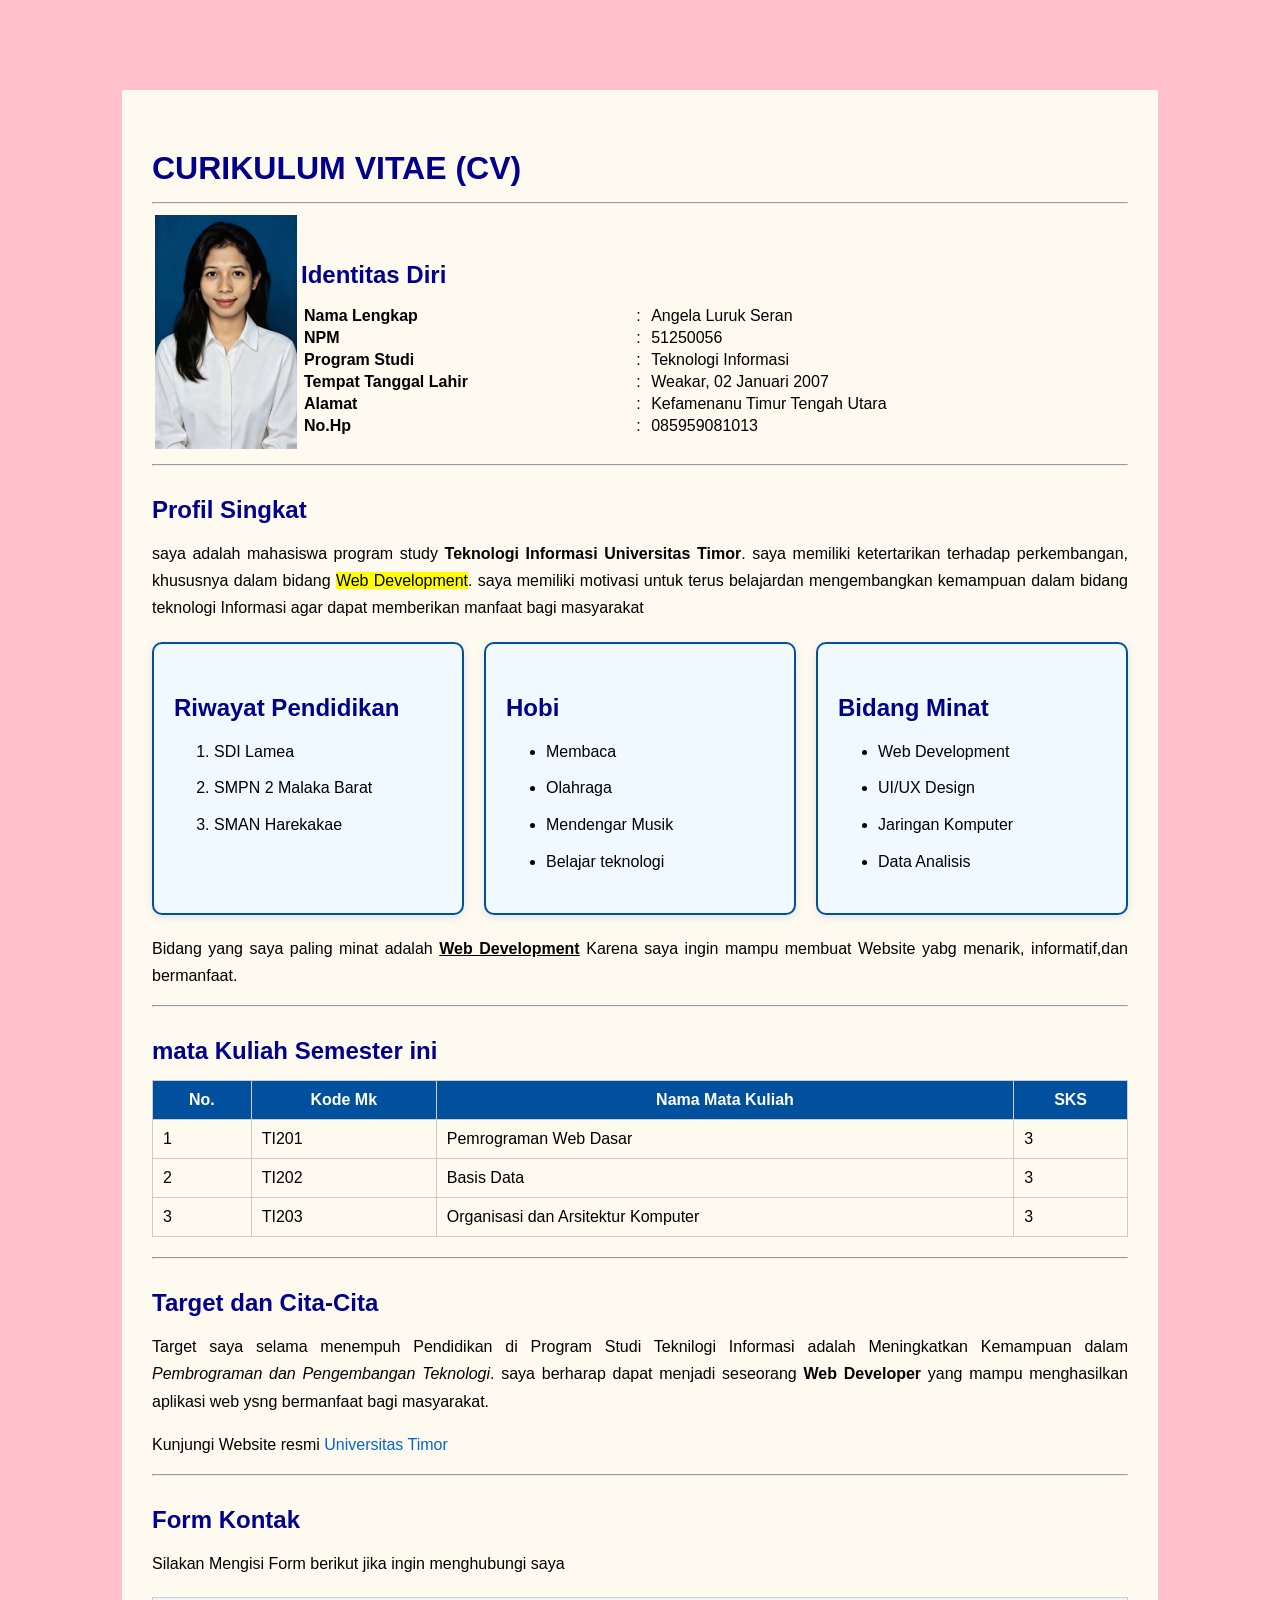
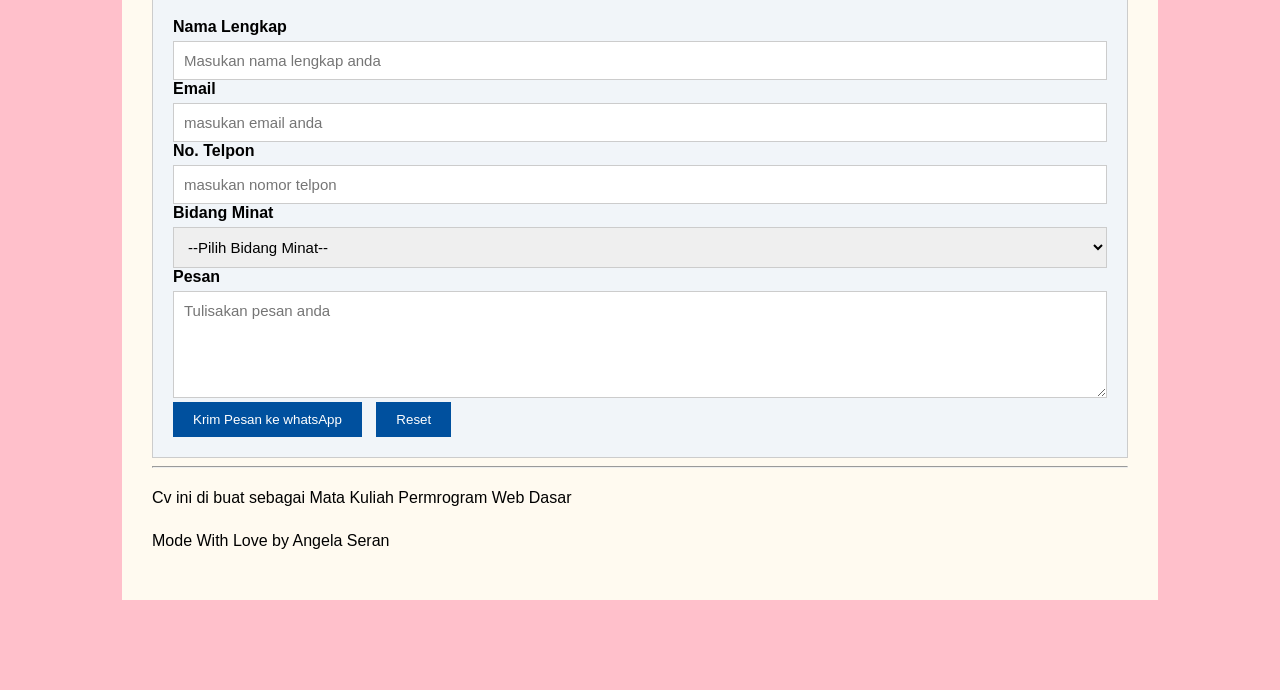
<file: index.html>
<!DOCTYPE html>
<html>
<head>
    <meta charset="utf-8">
    <meta name="viewport" content="width=device-width, initial-scale=1.0">
    <title>CURIKULUM VITAE (CV)</title>
    <link rel="stylesheet" href="./styles.css">


</head>
<body>
<div class="container">


    <h1>CURIKULUM VITAE (CV)</h1>
    <hr>
    <table class="Identitas">
        <tr>
        
            <td>
                <img src="image/fotopas.jpg" width="142px" alt="fotopas.jpg">
            </td>
            
                <td class="kolom Identitas">
                    <h2>Identitas Diri</h2>
                        <table class="data  Identitas">
                        <tr>
                           <td><strong>Nama Lengkap</strong></td>
                           <td>:</td>
                           <td>Angela Luruk Seran</td>
                    </tr>
                    <tr>
                        <td><strong>NPM</strong></td>
                        <td>:</td>
                        <td>51250056</td>
                    </tr>
                    <tr>
                        <td><strong>Program Studi</strong></td>
                        <td>:</td>
                        <td>Teknologi Informasi</td>
                    </tr>
                    <tr>
                        <td><strong>Tempat Tanggal Lahir</strong> </td>
                        <td>:</td>
                        <td>Weakar, 02 Januari 2007</td>
                    </tr>
                    <tr>
                        <td><strong>Alamat</strong> </td>
                        <td>:</td>
                        <td>Kefamenanu Timur Tengah Utara</td>
                    </tr>
                    <tr>
                        <td><strong>No.Hp</strong> </td>
                        <td>:</td>
                        <td>085959081013</td>
                    </tr>
                </table>
            </td>
        </tr>
    </table>
    <hr>
    <h2>Profil Singkat</h2>
    <p>saya adalah mahasiswa program study <strong>Teknologi Informasi Universitas Timor</strong>.
    saya memiliki ketertarikan terhadap perkembangan, khususnya dalam bidang <mark>Web Development</mark>.
    saya memiliki motivasi untuk terus belajardan mengembangkan kemampuan dalam bidang teknologi Informasi 
    agar dapat memberikan manfaat bagi masyarakat
    </p>
   <div class="informasi">

    <div class="pendidikan">
        <h2>Riwayat Pendidikan</h2>
        <ol>
            <li>SDI Lamea</li>
            <li>SMPN 2 Malaka Barat</li>
            <li>SMAN Harekakae</li>
        </ol>
    </div>

    <div class="hobi">
        <h2>Hobi</h2>
        <ul>
            <li>Membaca</li>
            <li>Olahraga</li>
            <li>Mendengar Musik</li>
            <li>Belajar teknologi</li>
        </ul>
    </div>

    <div class="minat">
        <h2>Bidang Minat</h2>
        <ul>
            <li>Web Development</li>
            <li>UI/UX Design</li>
            <li>Jaringan Komputer</li>
            <li>Data Analisis</li>
        </ul>
    </div>
</div>
    <p>Bidang yang saya paling minat adalah <strong><u>Web Development</u> </strong>
        Karena saya ingin mampu membuat Website yabg menarik, informatif,dan bermanfaat.
    </p>
    <hr>
    <h2>mata Kuliah Semester ini</h2>
    <table class="tabel-matakuliah">
        <tr>
            <th>No.</th>
            <th>Kode Mk</th>
            <th>Nama Mata Kuliah</th>
            <th>SKS</th>
        </tr>
        <tr>
            <td>1</td>
            <td>TI201</td>
            <td>Pemrograman Web Dasar</td>
            <td>3</td>
        </tr>
        <tr>
            <td>2</td>
            <td>TI202</td>
            <td>Basis Data</td>
            <td>3</td>
        </tr>
        <tr>
            <td>3</td>
            <td>TI203</td>
            <td>Organisasi dan Arsitektur Komputer</td>
            <td>3</td>
        </tr>
    </table>
    <hr>
    <h2>Target dan Cita-Cita</h2>
    <p>Target saya selama menempuh Pendidikan di Program Studi Teknilogi Informasi adalah Meningkatkan Kemampuan dalam
    <em>Pembrograman dan Pengembangan Teknologi</em>.
    saya berharap dapat menjadi seseorang <strong>Web Developer</strong> yang mampu menghasilkan aplikasi web ysng bermanfaat  bagi masyarakat.
    </p>
    <p>Kunjungi Website resmi<a href="https://unimor.ac.id" target="_blank"> Universitas Timor </a> 
    </p>
 <hr>   
 <h2>Form Kontak</h2>
 <p>Silakan Mengisi Form berikut jika ingin menghubungi saya </p>
 <form id ="formkontak">
    <div>
        <label for="nama">Nama Lengkap</label>
        <input type="text" id="nama" 
         placeholder="Masukan nama lengkap anda">
    </div>
    <div>
        <label for="email">Email</label>
        <input type="email" id="email" name="email"
        placeholder="masukan email anda">
    </div>
    <div class="From-group">
        <label>No. Telpon</label>
        <input type="tel" id ="telpon" name="telpon"
        placeholder="masukan nomor telpon">     
    </div>
    <div class="From-group">
        <label for="minat">Bidang Minat</label>

        <select id="minat" name="minat">
            <option value="">--Pilih Bidang Minat--</option>
            <option value="web">Web Development</option>
            <option value="uiux">UI/UX Design</option>
            <option value="ai">Artifikal Intelligent</option>
            <option value="data">Data Analisis</option>
        </select>
    </div>
    <div class="From-group">
        <label for="pesan">Pesan</label>
        <textarea id="pesan" name="pesan" rows="5" placeholder=
        "Tulisakan pesan anda"></textarea>
    </div>

    <button type="submit">Krim Pesan ke whatsApp</button>
    <button type="reset">Reset</button>
 </form>
 <hr>

 <p>Cv ini di buat sebagai Mata Kuliah Permrogram Web Dasar</p>
 <p>Mode With Love by Angela Seran</p>

 <script src="script.js"></script>
    </div>
</body>
</html>
</file>
<file: styles.css>
body {
    background-color: pink;
    font-family: Arial, sans-serif;
    color: #000000;
    margin: 30px auto;
    padding: 30px;
}

.container {
    width: 80%;
    margin: 30px auto;
    padding: 30px;
    background-color: floralwhite;
}

h1 {
    color: darkblue;
    margin-top: 30px;
    margin-bottom: 15px;
}

h2 {
    color: darkblue;
    margin-top: 30px;
    margin-bottom: 15px;
}

p {
    font-size: 16px;
    line-height: 1.7;
    text-align: justify;
}

.Identitas {
    width: 100%;
}

.kolom-foto {
    width: 142px;
    vertical-align: top;
    padding-right: 30px;
}

.kolom-identitas {
    vertical-align: top;
}

.Foto-profil {
    width: 142px;
    border: 3px solid #00509e;
    padding: 5px;
}

.data-identitas td {
    padding: 5px;
}

ul,
ol {
    line-height: 1.8;
}

.tabel-matakuliah {
    width: 100%;
    border-collapse: collapse;
    margin-top: 15px;
    margin-bottom: 20px;
}

.tabel-matakuliah th {
    background-color: #00509e;
    color: white;
    padding: 10px;
    border: 1px solid #cccccc;
}

.tabel-matakuliah td {
    padding: 10px;
    border: 1px solid #cccccc;
}

a {
    color: #0066cc;
    text-decoration: none;
}

a:hover {
    color: red;
    text-decoration: underline;
}

form {
    background-color: #f1f5f9;
    padding: 20px;
    margin-top: 20px;
    border: 1px solid #cccccc;
}

.form-group,
.from-group {
    margin-bottom: 15px;
}

label {
    display: block;
    font-weight: bold;
    margin-bottom: 5px;
}

input,
select,
textarea {
    width: 100%;
    padding: 10px;
    border: 1px solid #cccccc;
    box-sizing: border-box;
    font-family: "Segoe UI", Arial, sans-serif;
    font-size: 15px;
}

textarea {
    resize: vertical;
}

button {
    background-color: #00509e;
    color: white;
    padding: 10px 20px;
    border: none;
    margin-right: 10px;
    cursor: pointer;
}

button {
    background-color: #00509e;
    color: white;
    padding: 10px 20px;
    border: none;
    margin-right: 10px;
    cursor: pointer;
}

button:hover {
    background-color: #003366;
}

.footer {
    text-align: center;
    color: #666666;
    margin-top: 30px;
}

.informasi {
    display: flex;
    width: 100%;
    gap: 20px;
    margin-top: 20px;
    margin-bottom: 20px;
}

.pendidikan,
.hobi,
.minat {
    flex: 1;
    background-color: #f0f9ff;
    border: 2px solid #00509e;
    border-radius: 10px;
    padding: 20px;
    box-sizing: border-box;
    box-shadow: 0 3px 8px rgba(0, 80, 130, 0.12);
}

.pendidikan,
.hobi,
.minat = {
    margin-top: 0;
    color: darkblue;
    font-size: 19px;
}

.pendidikan li,
.hobi li,
.minat li {
    margin-bottom: 8px;
}
</file>
